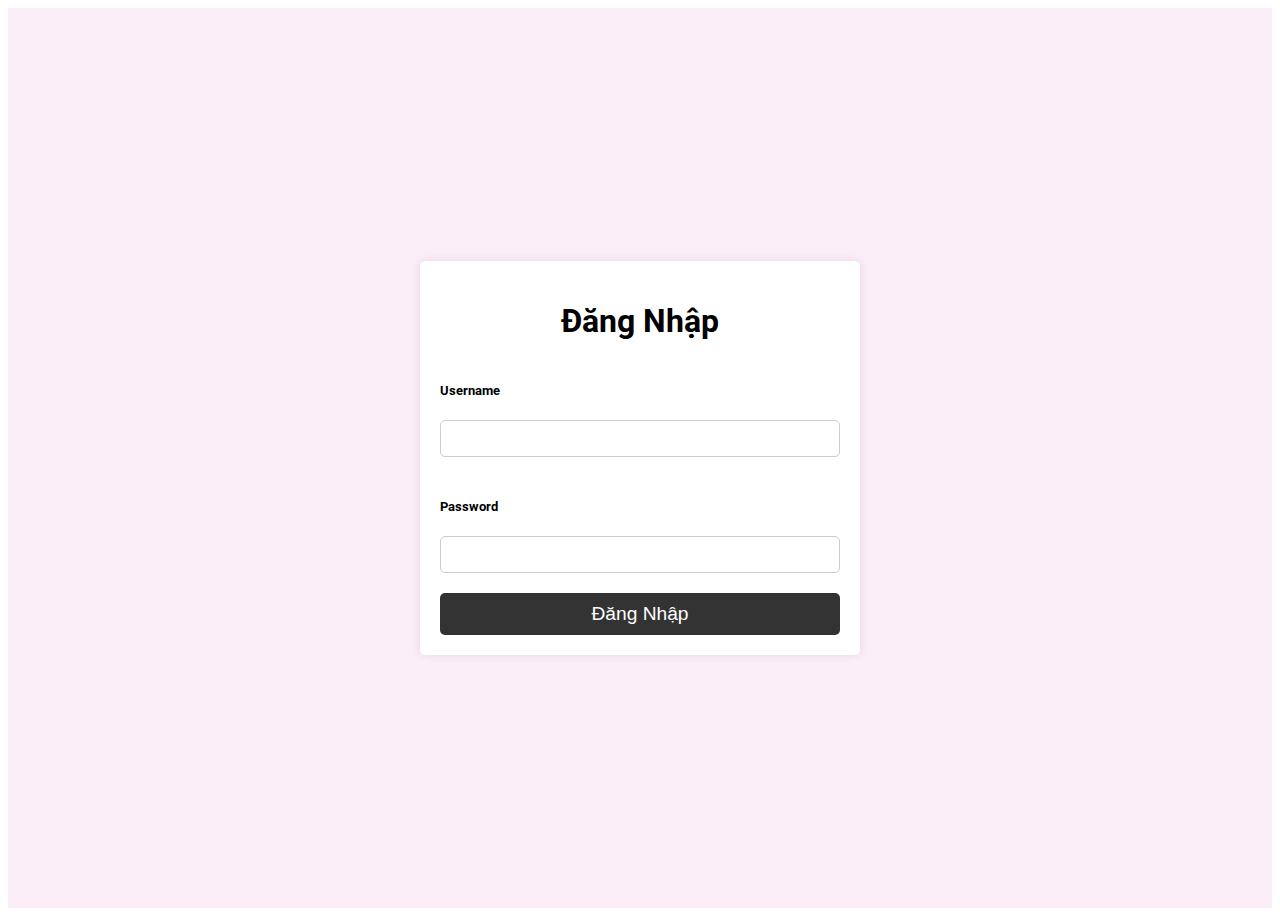
<file: IOTWEB-main/IoTweb/view/loginview/loginview.html>
<!DOCTYPE html>
<html lang="en">

<head>
    <meta charset="UTF-8">
    <title>Log in Page</title>
    <meta name="viewport" content="width=device-width, initial-scale=1.0">
    <link rel="stylesheet" href="loginviewstyle.css">
    <link href="https://fonts.googleapis.com/css2?family=Roboto:wght@400;500;700&display=swap" rel="stylesheet">
</head>

<body>
    <main>
        <div class="login">
            <div class="login__container">
                <h1>Đăng Nhập</h1>
                <form>
                    <h5>Username</h5>
                    <input type="text" class="username" />
                    <h5>Password</h5>
                    <input type="password" class="password" />
                    <button type="submit" class="btnLogin">Đăng Nhập</button>
                </form>
            </div>
        </div>
    </main>
    <script src="../../function/checklogin.js"></script>
</body>

</html>
</file>
<file: IOTWEB-main/IoTweb/view/loginview/loginviewstyle.css>
html {
    font-size: 100%;
    font-family: 'Roboto', 'Times New Roman', Times, serif;
}
.login {
    display: flex;
    justify-content: center;
    align-items: center;
    height: 100vh;
    background-color: rgb(251, 238, 248);
}
.login__container {
    width: 100%;
    max-width: 400px;
    padding: 20px;
    background: #fff;
    border-radius: 5px;
    box-shadow: 0 0 10px rgba(0, 0, 0, 0.1);
}
.login__container h1 {
    margin-bottom: 20px;
    font-size: 2rem;
    text-align: center;
}
.login__container form {
    display: flex;
    flex-direction: column;
}
.login__container form label {
    margin-bottom: 10px;
    font-size: 1.2rem;
}
.login__container form input {
    padding: 10px;
    border: 1px solid #ccc;
    border-radius: 5px;
    margin-bottom: 20px;
}
.login__container form button {
    padding: 10px;
    border: none;
    border-radius: 5px;
    background: #333;
    color: #fff;
    font-size: 1.2rem;
    cursor: pointer;
}
.login__container form button:hover {
    background: #555;
}
.login__container form a {
    text-align: center;
    font-size: 1.2rem;
    text-decoration: none;
    color: #333;
}
.login__container form a:hover {
    color: #555;
}
.login__registerButton {
    margin-top: 20px;
    padding: 10px;
    border: none;
    border-radius: 5px;
    color: black;
    font-size: 1.2rem;
    cursor: pointer;
    display: block;
}
</file>
